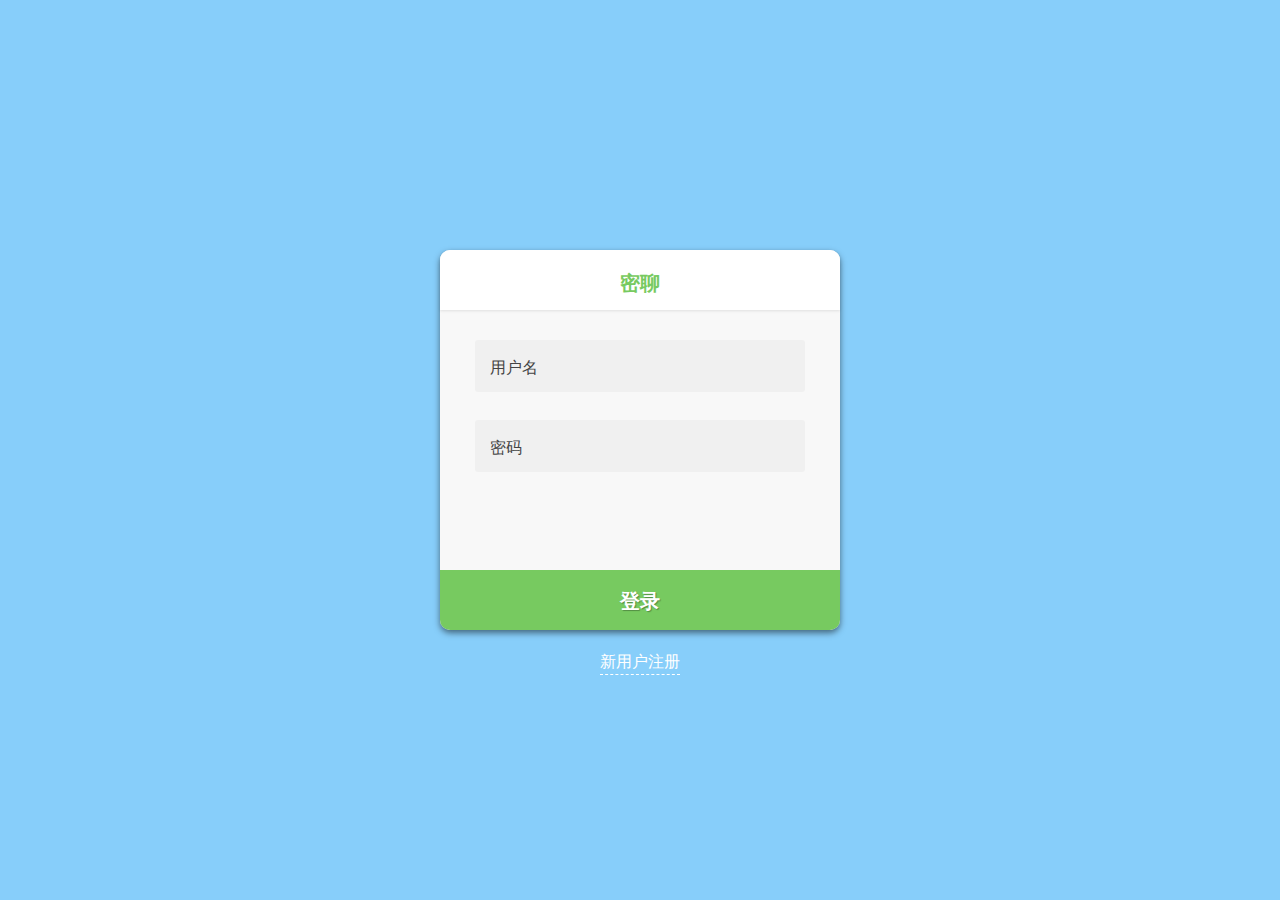
<file: login.html>
<!DOCTYPE html>
<html>
<head>
    <meta charset="UTF-8">
    <title>login form</title>
    <link rel="stylesheet" href="css/login.css">
</head>

<body>
<!-- 背景云层 -->
<div id="header">
    <div id="clouds">
        <div class="cloud-1" data-speed="35000"></div>
        <div class="cloud-2" data-speed="45000" data-delay="15000"></div>
        <div class="cloud-3" data-speed="40000"></div>
        <div class="cloud-4" data-speed="38000" data-delay="20000"></div>
    </div>
</div><!-- / #header -->

<div id="content">
    <div class="container">
        <!-- 登录模块 -->
        <form id="login" method="post" action="login.jsp" onsubmit="return checkForm(this);">
            <div id="login_header"><i class="icon-home"></i>密聊</div>

            <div id="login_content">
                    <span>
                        <input class="tip" name="username" type="text" maxlength="18" onclick="onClick(this);"
                               onblur="onBlur(this);">
                        <label for="username">用户名</label>
                        <i class="icon-user"></i>
                        <div class="tooltip" data-text="填写您的用户名">填写您的用户名</div>
                    </span>
                <span>
                        <input class="tip" name="password" type="password" maxlength="16" onclick="onClick(this);"
                               onblur="onBlur(this);">
                        <label for="password">密码</label>
                        <i class="icon-lock"></i>
                        <div class="tooltip" data-text="填写您的密码">填写您的密码</div>
                    </span>
            </div><!-- / #login_content -->

            <div id="login_footer">
                <div class="ing"></div>
                <button id="login_btn" type="submit">登录</button>
            </div><!-- / #login_footer -->

            <div><a id="register_link" href="javascript:void(0);">新用户注册</a></div>
        </form><!-- / #login -->

        <!-- 注册模块 -->
        <form id="register" method="post" action="register.jsp" onsubmit="return checkForm(this);">
            <div id="register_header"><i class="icon-home"></i>新用户注册</div>

            <div id="register_content">
                    <span>
                        <input class="tip" name="realname" type="text" maxlength="4" onclick="onClick(this);"
                               onblur="onBlur(this);">
                        <label for="realname">用户名</label>
                        <i class="icon-user"></i>
                        <div class="tooltip" data-text="汉字、下划线或字母">汉字、下划线或字母</div>
                    </span>
                    <span>
                        <input class="tip" name="password" maxlength="16" type="password" onclick="onClick(this);"
                               onblur="onBlur(this);">
                        <label for="password">密码</label>
                        <i class="icon-lock"></i>
                        <div class="tooltip" data-text="填写6~16位字母或者数字">填写6~16位字母或者数字</div>
                    </span>
                <span>
                        <input class="tip" name="password" maxlength="16" type="password" onclick="onClick(this);"
                               onblur="onBlur(this);">
                        <label for="password">确认密码</label>
                        <i class="icon-lock"></i>
                        <div class="tooltip" data-text="与密码保持一致">与密码保持一致</div>
                    </span>
            </div><!-- / #register_content -->
            <div id="register_footer">
                <div class="ing"></div>
                <button id="register_btn" type="submit">注册</button>
            </div><!-- / #register_footer -->
            <div><a id="login_link" href="javascript:void(0);">返回登录</a></div>
        </form><!-- / #register -->
    </div><!-- / .container -->
</div><!-- / #content-->
<div id="footer">
    <div class="container">
    </div><!-- / .container -->
</div><!-- / #footer -->
<script src="http://apps.bdimg.com/libs/jquery/2.0.0/jquery.min.js"></script>
<script src="js/login.js"></script>
</body>
</html>
</file>
<file: css/login.css>
/* #Reset & Basics (Inspired by E. Meyers)
================================================== */
    html, body, div, span, applet, object, iframe, h1, h2, h3, h4, h5, h6, p, blockquote, pre, a, abbr, acronym, address, big, cite, code, del, dfn, em, img, ins, kbd, q, s, samp, small, strike, strong, sub, sup, tt, var, b, u, i, center, dl, dt, dd, ol, ul, li, fieldset, form, label, legend, table, caption, tbody, tfoot, thead, tr, th, td, article, aside, canvas, details, embed, figure, figcaption, footer, header, hgroup, menu, nav, output, ruby, section, summary, time, mark, audio, video {
        margin: 0;
        padding: 0;
        border: 0;
        font-size: 100%;
        font: inherit;
        vertical-align: baseline; }
    article, aside, details, figcaption, figure, footer, header, hgroup, menu, nav, section {
        display: block; }
    body {
        line-height: 1; }
    ol, ul {
        list-style: none; }
    blockquote, q {
        quotes: none; }
    blockquote:before, blockquote:after,
    q:before, q:after {
        content: '';
        content: none; }
    table {
        /*border-collapse: collapse;*/
        border-spacing: 0; }

/* #Basic Styles
================================================== */
    body {
        background:#87CEFA;
        overflow:hidden;
        font:normal 16px/1.5 Helvetica, "Microsoft Yahei", Arial, sans-serif;
        color:#444;
        -webkit-font-smoothing:antialiased; /* Fix for webkit rendering */
        -webkit-text-size-adjust:100%;
    }
    input {padding:10px 15px;outline:0;border:0;border-radius:3px;width:200px;}
    a, a:visited { color: #333; text-decoration: none; outline: 0; }
    a:hover, a:focus { color: #000;}

/*云层*/
    #clouds{position:absolute;top:0;right:0;bottom:0;left:0;}
    [class^="cloud-"]{position:absolute;right:120%;width:200px;height:60px;background:white;-webkit-border-radius:200px;-moz-border-radius:200px;border-radius:200px;}
    [class^="cloud-"]:before,[class^="cloud-"]:after{content:'';position:absolute;top:-15px;left:10px;width:100px;height:80px;background:#fff;-webkit-border-radius:100px;border-radius:100px;-webkit-transform:rotate(30deg);-moz-transform:rotate(30deg);transform:rotate(30deg);}
    [class^="cloud-"]:after {top: -55px;left: auto;right: 15px;width: 120px;height: 120px;}
    .cloud-1 {top: 50px;-webkit-animation: moveclouds 30s linear infinite;-moz-animation: moveclouds 30s linear infinite;-o-animation: moveclouds 30s linear infinite;animation: moveclouds 30s linear infinite;}
    .cloud-2 {top: 100px;opacity: 0.8;-webkit-transform: scale(0.8);-moz-transform: scale(0.8);transform: scale(0.8);-webkit-animation: moveclouds 45s linear infinite;-moz-animation: moveclouds 45s linear infinite;-o-animation: moveclouds 45s linear infinite;animation: moveclouds 45s linear infinite;-webkit-animation-delay: 5s;-moz-animation-delay: 5s;animation-delay: 5s;}
    .cloud-3 {top: 150px;opacity: 0.6;-webkit-transform: scale(0.6);-moz-transform: scale(0.6);transform: scale(0.6);-webkit-animation: moveclouds 40s linear infinite;-moz-animation: moveclouds 40s linear infinite;-o-animation: moveclouds 40s linear infinite;animation: moveclouds 40s linear infinite;}
    .cloud-4 {top: 200px;opacity: 0.75;-webkit-transform: scale(0.75);-moz-transform: scale(0.75);transform: scale(0.75);-webkit-animation: moveclouds 26s linear infinite;-moz-animation: moveclouds 26s linear infinite;-o-animation: moveclouds 26s linear infinite;animation: moveclouds 26s linear infinite;-webkit-animation-delay: 8s;-moz-animation-delay: 8s;animation-delay: 8s;}
    /*云层移动*/
    @-webkit-keyframes moveclouds {
        0%   { right: -20%; }
        100% { right: 120%; }
    }
    @-moz-keyframes moveclouds {
        0%   { right: -20%; }
        100% { right: 120%; }
    }
    @-o-keyframes moveclouds {
        0%   { right: -20%; }
        100% { right: 120%; }
    }


/* #Content Styles
================================================== */    
    /*内容*/
    #content{width:100%;}
    .container{width:960px;margin:0 auto;text-align:center;}
    /*登录/注册*/
    #login,#register{width:400px;height:380px;position:absolute;top:50%;left:50%;margin-top:-200px;margin-left:-200px;background:#F8F8F8;border-radius:10px;box-shadow:0 3px 6px rgba(0, 0, 0, 0.5);}
    #register{left:120%;}
    #login_header,#register_header{height:60px;line-height:60px;font-size:20px;font-weight:bold;color:#77CA60;background:#FFF;border-radius:10px 10px 0 0;-webkit-box-shadow:0 1px 3px rgba(0, 0, 0, .1);-moz-box-shadow:0 1px 3px rgba(0, 0, 0, .1);box-shadow:0 1px 3px rgba(0, 0, 0, .1);}
    .icon-home{font-size:30px;position:relative;top:3px;}

    #login_content,#register_content{height:200px;padding:30px 20px;}
    input{width:300px;padding:14px 15px;background:#F0F0F0;font:normal 16px/1.5 Helvetica,"Microsoft Yahei",Arial,sans-serif;color:#444;}
    span{position:relative;display:inline-block;height:50px;margin-bottom:30px;}
    .tip{text-indent:80px;-webkit-transition:all .3s ease-in-out;-moz-transition:all .3s ease-in-out;transition:all .3s ease-in-out;}
    .tip:focus,.tip:active{text-indent:0;}
    .tip + label{position:absolute;top:16px;left:15px;-webkit-transition:all .3s ease-in-out;-moz-transition:all .3s ease-in-out;transition:all .3s ease-in-out;}
    .tip:focus + label,.tip:active + label{-webkit-transform:translateY(-40px);-moz-transform:translateY(-40px);transform:translateY(-40px);}
    .icon-user,.icon-lock{position:absolute;top:16px;right:14px;color:#999;}
    .tooltip{width:200px;padding:14px;position:absolute;left:20%;top:0;right:0;color:#999;background:white;text-align:left;z-index:-1;box-shadow:0 1px 3px rgba(0, 0, 0, .1);}
    .tooltip:after{width:0;height:0;content:"";position:absolute;right:100%;top:18px;color:#87CEFA;border:8px solid;border-right-color:white;}

    #login_footer,#register{}
    #login_btn,#register_btn{width:100%;height:60px;line-height:60px;outline:0;border:none;color:white;font-weight:bold;font-size:20px;background:#77CA60;border-radius:0 0 10px 10px;cursor:pointer;text-shadow:1px 1px 1px rgba(0, 0, 0, 0.3);}
    .ing{width:100%;height:5px;position:absolute;bottom:60px;}

    #register_link,#login_link{width:80px;display:block;margin:20px auto;color:white;border-bottom:1px dashed;}

    /*下拉菜单*/
    .option{width:330px;position:absolute;margin:0 0 0 15px;text-align:left;background:#F0F0F0;cursor:pointer;border-radius:3px;}
    .option_result{display:inline-block;padding:11px 15px;}
    .option_arrow{padding:10px 19px;float:right;}
    .option_arrow .arrow{width:0;height:0;font-size:0;border:6px solid;border-color:#6F7880 #F0F0F0 #F0F0F0;}
    .option_list{background:#F3F3F3;display:none;}
    .option_list li{padding:10px 15px;float:none;}
    .option_list li:hover{background:#DFDFDF;}
</file>
